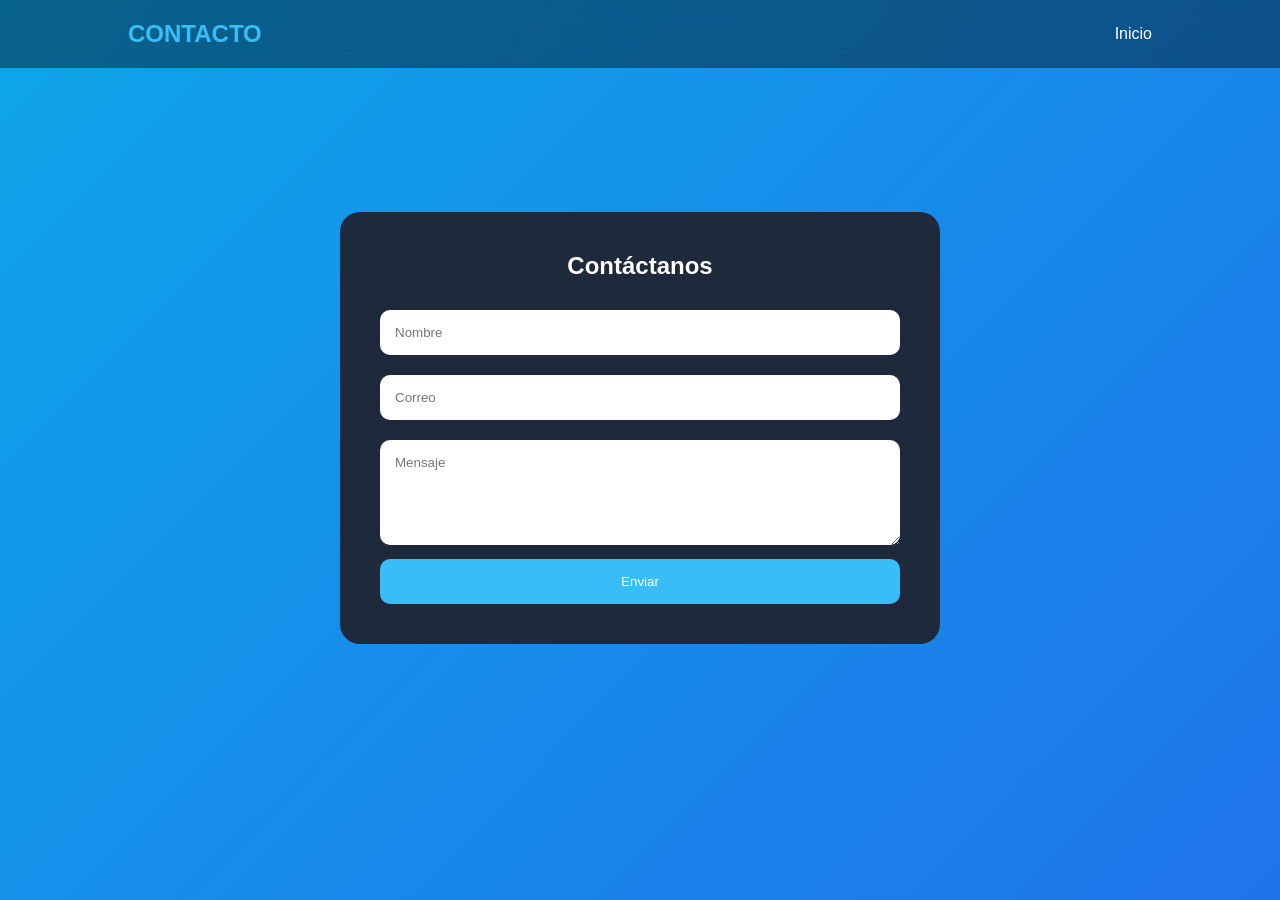
<file: contacto.html>
<!DOCTYPE html>
<html lang="es">
<head>
  <meta charset="UTF-8">
  <meta name="viewport" content="width=device-width, initial-scale=1.0">
  <title>Contacto</title>
  <link rel="stylesheet" href="style.css">

  <style>

    .contact{
      height:80vh;
      display:flex;
      justify-content:center;
      align-items:center;
      padding:20px;
    }

    form{
      width:100%;
      max-width:600px;
      background:#1e293b;
      padding:40px;
      border-radius:20px;
    }

    form h2{
      margin-bottom:20px;
      text-align:center;
    }

    input, textarea{
      width:100%;
      padding:15px;
      margin:10px 0;
      border:none;
      border-radius:10px;
    }

    button{
      width:100%;
      padding:15px;
      border:none;
      background:#38bdf8;
      color:white;
      border-radius:10px;
      cursor:pointer;
      transition:0.4s;
    }

    button:hover{
      background:white;
      color:#0f172a;
    }

  </style>

</head>

<body>

<div class="bg-animation"></div>

<nav>
  <h1>CONTACTO</h1>

  <ul>
    <li><a href="index.html">Inicio</a></li>
  </ul>
</nav>

<section class="contact">

<form>

  <h2>Contáctanos</h2>

  <input type="text" placeholder="Nombre">
  <input type="email" placeholder="Correo">
  <textarea rows="5" placeholder="Mensaje"></textarea>

  <button>Enviar</button>

</form>

</section>

</body>
</html>
</file>
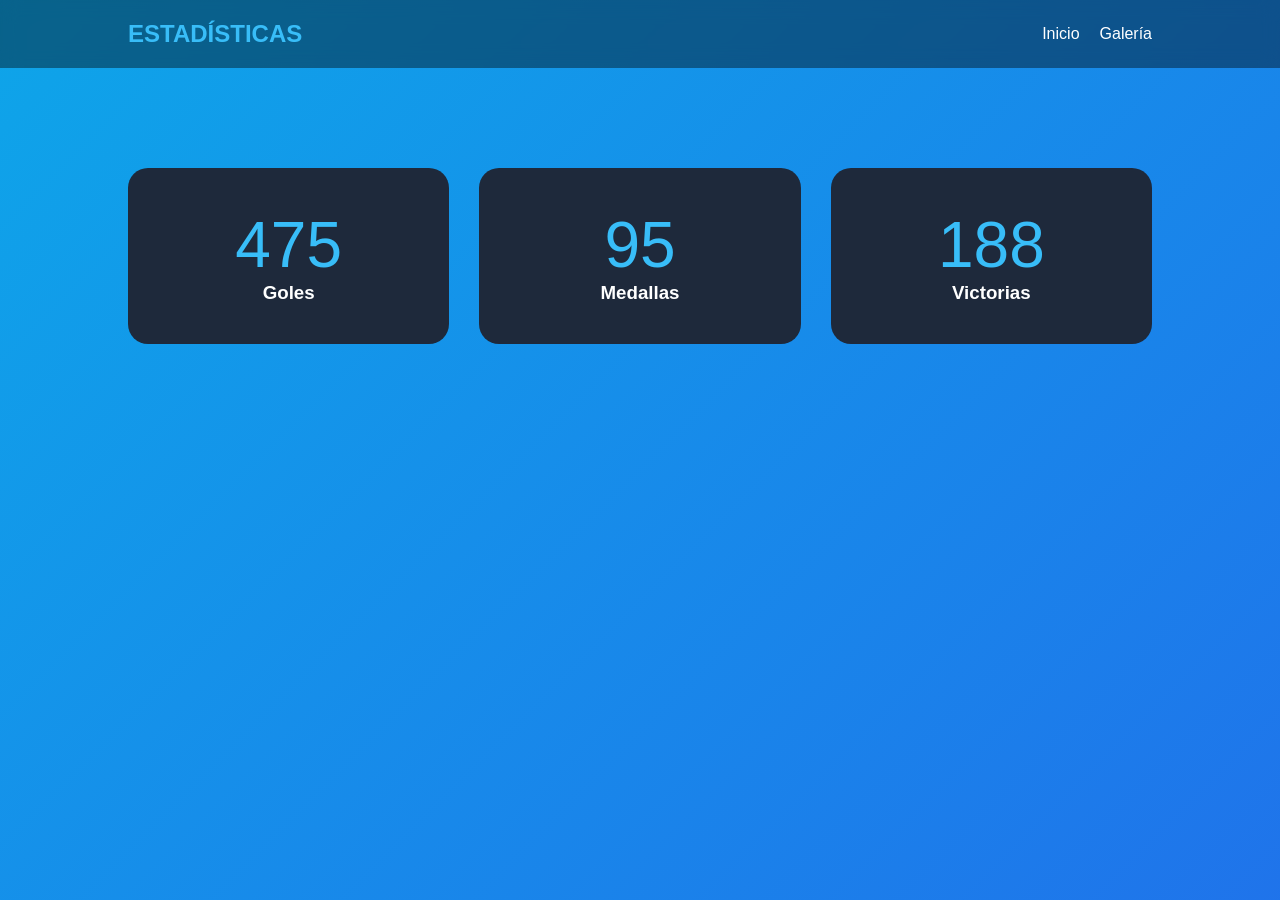
<file: estadisticas.html>
<!DOCTYPE html>
<html lang="es">
<head>
  <meta charset="UTF-8">
  <meta name="viewport" content="width=device-width, initial-scale=1.0">
  <title>Estadísticas</title>
  <link rel="stylesheet" href="style.css">

  <style>

    .stats{
      padding:100px 10%;
      display:grid;
      grid-template-columns:repeat(auto-fit,minmax(250px,1fr));
      gap:30px;
    }

    .stat-box{
      background:#1e293b;
      padding:40px;
      border-radius:20px;
      text-align:center;
      transition:0.4s;
    }

    .stat-box:hover{
      transform:scale(1.05);
      background:#2563eb;
    }

    .number{
      font-size:4rem;
      color:#38bdf8;
    }

  </style>

</head>

<body>

<div class="bg-animation"></div>

<nav>
  <h1>ESTADÍSTICAS</h1>

  <ul>
    <li><a href="index.html">Inicio</a></li>
    <li><a href="galeria.html">Galería</a></li>
  </ul>
</nav>

<section class="stats">

  <div class="stat-box">
    <div class="number" data-target="850">0</div>
    <h3>Goles</h3>
  </div>

  <div class="stat-box">
    <div class="number" data-target="120">0</div>
    <h3>Medallas</h3>
  </div>

  <div class="stat-box">
    <div class="number" data-target="300">0</div>
    <h3>Victorias</h3>
  </div>

</section>

<script>

const counters = document.querySelectorAll('.number');

counters.forEach(counter => {

  const updateCounter = () => {

    const target = +counter.getAttribute('data-target');
    const c = +counter.innerText;

    const increment = target / 200;

    if(c < target){
      counter.innerText = `${Math.ceil(c + increment)}`;
      setTimeout(updateCounter,10);
    }else{
      counter.innerText = target;
    }

  };

  updateCounter();

});

</script>

</body>
</html>
</file>
<file: style.css>
*{
  margin:0;
  padding:0;
  box-sizing:border-box;
  font-family:Arial, Helvetica, sans-serif;
}

body{
  background:#0f172a;
  color:white;
  overflow-x:hidden;
}

/* Fondo animado */
.bg-animation{
  position:fixed;
  width:100%;
  height:100%;
  background:linear-gradient(-45deg,#0f172a,#1e293b,#2563eb,#0ea5e9);
  background-size:400% 400%;
  animation:gradient 12s ease infinite;
  z-index:-1;
}

@keyframes gradient{
  0%{background-position:0% 50%;}
  50%{background-position:100% 50%;}
  100%{background-position:0% 50%;}
}

nav{
  display:flex;
  justify-content:space-between;
  align-items:center;
  padding:20px 10%;
  background:rgba(0,0,0,0.4);
  backdrop-filter:blur(10px);
}

nav h1{
  color:#38bdf8;
}

nav ul{
  display:flex;
  gap:20px;
  list-style:none;
}

nav a{
  color:white;
  text-decoration:none;
  transition:0.3s;
}

nav a:hover{
  color:#38bdf8;
}

.hero{
  height:90vh;
  display:flex;
  justify-content:center;
  align-items:center;
  text-align:center;
}

.hero-content h2{
  font-size:4rem;
  margin-bottom:20px;
}

.hero-content p{
  font-size:1.3rem;
  margin-bottom:30px;
}

.btn{
  padding:15px 35px;
  background:#38bdf8;
  color:white;
  border-radius:30px;
  text-decoration:none;
  transition:0.4s;
}

.btn:hover{
  background:white;
  color:#0f172a;
}

/* Cards */
.featured{
  display:grid;
  grid-template-columns:repeat(auto-fit,minmax(300px,1fr));
  gap:30px;
  padding:80px 10%;
}

.card{
  background:#1e293b;
  border-radius:20px;
  overflow:hidden;
  transition:0.5s;
  position:relative;
}

.card img{
  width:100%;
  height:350px;
  object-fit:cover;
  transition:0.5s;
}

.card:hover img{
  transform:scale(1.1);
}

.card-info{
  padding:20px;
}

.card:hover{
  transform:translateY(-10px);
  box-shadow:0 15px 30px rgba(0,0,0,0.5);
}

footer{
  text-align:center;
  padding:30px;
  background:#020617;
}

/* Responsive */
@media(max-width:768px){

  nav{
    flex-direction:column;
    gap:20px;
  }

  .hero-content h2{
    font-size:2.5rem;
  }

}
</file>
